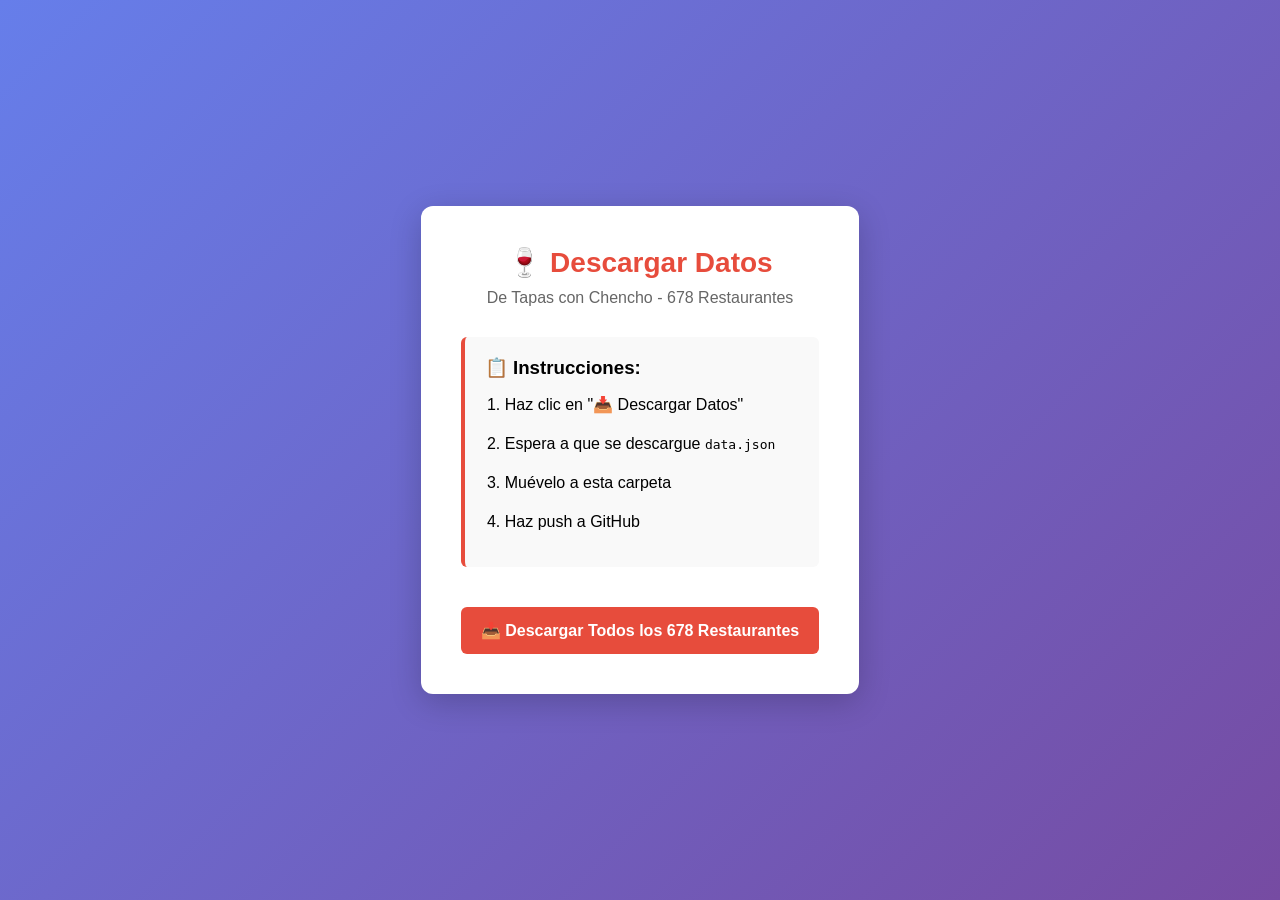
<file: data-downloader.html>
<!DOCTYPE html>
<html lang="es">
<head>
    <meta charset="UTF-8">
    <meta name="viewport" content="width=device-width, initial-scale=1.0">
    <title>Descargar Datos - De Tapas con Chencho</title>
    <style>
        * { margin: 0; padding: 0; box-sizing: border-box; }
        body {
            font-family: -apple-system, BlinkMacSystemFont, 'Segoe UI', sans-serif;
            background: linear-gradient(135deg, #667eea 0%, #764ba2 100%);
            min-height: 100vh;
            padding: 40px 20px;
            display: flex;
            align-items: center;
            justify-content: center;
        }
        .container {
            max-width: 600px;
            background: white;
            padding: 40px;
            border-radius: 12px;
            box-shadow: 0 8px 32px rgba(0,0,0,0.2);
        }
        h1 { color: #E74C3C; margin-bottom: 10px; text-align: center; font-size: 28px; }
        .subtitle { text-align: center; color: #666; margin-bottom: 30px; }
        .instructions { background: #f9f9f9; padding: 20px; border-radius: 6px; margin: 20px 0; border-left: 4px solid #E74C3C; }
        .instructions ol { margin-left: 20px; line-height: 1.8; }
        .instructions li { margin: 10px 0; }
        button {
            width: 100%;
            padding: 14px 20px;
            font-size: 16px;
            font-weight: 600;
            border: none;
            border-radius: 6px;
            cursor: pointer;
            transition: all 0.3s ease;
            background: #E74C3C;
            color: white;
            margin-top: 20px;
        }
        button:hover:not(:disabled) { background: #C0392B; transform: scale(1.02); }
        button:disabled { background: #ccc; cursor: not-allowed; transform: none; }
        .status { margin-top: 20px; padding: 15px; border-radius: 6px; text-align: center; display: none; font-weight: 500; }
        .status.loading { background: #e8f4f8; color: #0099cc; display: block; }
        .status.success { background: #e8f8f5; color: #27ae60; display: block; }
        .status.error { background: #fadbd8; color: #c0392b; display: block; }
        .stats { margin-top: 30px; display: grid; grid-template-columns: 1fr 1fr; gap: 15px; }
        .stat-box { background: #f9f9f9; padding: 20px; border-radius: 6px; text-align: center; }
        .stat-number { font-size: 32px; font-weight: bold; color: #E74C3C; }
        .stat-label { font-size: 12px; color: #666; margin-top: 8px; text-transform: uppercase; }
    </style>
</head>
<body>
    <div class="container">
        <h1>🍷 Descargar Datos</h1>
        <div class="subtitle">De Tapas con Chencho - 678 Restaurantes</div>

        <div class="instructions">
            <h3 style="margin-bottom: 12px;">📋 Instrucciones:</h3>
            <ol>
                <li>Haz clic en "📥 Descargar Datos"</li>
                <li>Espera a que se descargue <code>data.json</code></li>
                <li>Muévelo a esta carpeta</li>
                <li>Haz push a GitHub</li>
            </ol>
        </div>

        <button onclick="downloadData()">📥 Descargar Todos los 678 Restaurantes</button>

        <div id="status" class="status"></div>

        <div id="stats" class="stats" style="display: none;">
            <div class="stat-box">
                <div class="stat-number" id="totalCount">0</div>
                <div class="stat-label">Restaurantes</div>
            </div>
            <div class="stat-box">
                <div class="stat-number" id="zonesCount">0</div>
                <div class="stat-label">Zonas</div>
            </div>
            <div class="stat-box">
                <div class="stat-number" id="categoriesCount">0</div>
                <div class="stat-label">Categorías</div>
            </div>
            <div class="stat-box">
                <div class="stat-number" id="featuresCount">0</div>
                <div class="stat-label">Características</div>
            </div>
        </div>
    </div>

    <script>
        function showStatus(message, type = 'loading') {
            const status = document.getElementById('status');
            status.textContent = message;
            status.className = 'status ' + type;
        }

        async function downloadData() {
            const btn = event.target;
            btn.disabled = true;

            showStatus('⏳ Descargando datos desde detapasconchencho.es...');

            try {
                const response = await fetch('https://www.detapasconchencho.es/mapa/');
                const html = await response.text();

                const startIdx = html.indexOf('window.DTCC_MAP');
                if (startIdx === -1) throw new Error('No se encontró DTCC_MAP');

                showStatus('📊 Parseando datos...');

                const startJson = html.indexOf('{', startIdx);
                const endJson = html.indexOf('});', startJson) + 2;
                const jsonStr = html.substring(startJson, endJson);

                const mapData = JSON.parse(jsonStr);
                const restaurants = mapData.points || [];

                if (restaurants.length === 0) throw new Error('Sin restaurantes');

                const zones = new Set();
                const categories = new Set();
                const features = new Set();

                restaurants.forEach(r => {
                    if (r.zone) zones.add(r.zone);
                    if (Array.isArray(r.cuisines)) r.cuisines.forEach(c => categories.add(c));
                    if (Array.isArray(r.features)) r.features.forEach(f => features.add(f));
                });

                const finalData = {
                    points: restaurants,
                    total: restaurants.length,
                    zones: zones.size,
                    categories: categories.size,
                    features: features.size,
                    updated: new Date().toISOString()
                };

                document.getElementById('totalCount').textContent = finalData.total;
                document.getElementById('zonesCount').textContent = finalData.zones;
                document.getElementById('categoriesCount').textContent = finalData.categories;
                document.getElementById('featuresCount').textContent = finalData.features;
                document.getElementById('stats').style.display = 'grid';

                const dataStr = JSON.stringify(finalData, null, 2);
                const blob = new Blob([dataStr], { type: 'application/json' });
                const url = URL.createObjectURL(blob);
                const a = document.createElement('a');
                a.href = url;
                a.download = 'data.json';
                document.body.appendChild(a);
                a.click();
                document.body.removeChild(a);
                URL.revokeObjectURL(url);

                showStatus(`✅ ¡Descargado! ${finalData.total} restaurantes. Mueve el archivo a esta carpeta.`, 'success');

            } catch (error) {
                showStatus(`❌ Error: ${error.message}`, 'error');
                console.error(error);
            } finally {
                btn.disabled = false;
            }
        }
    </script>
</body>
</html>
</file>
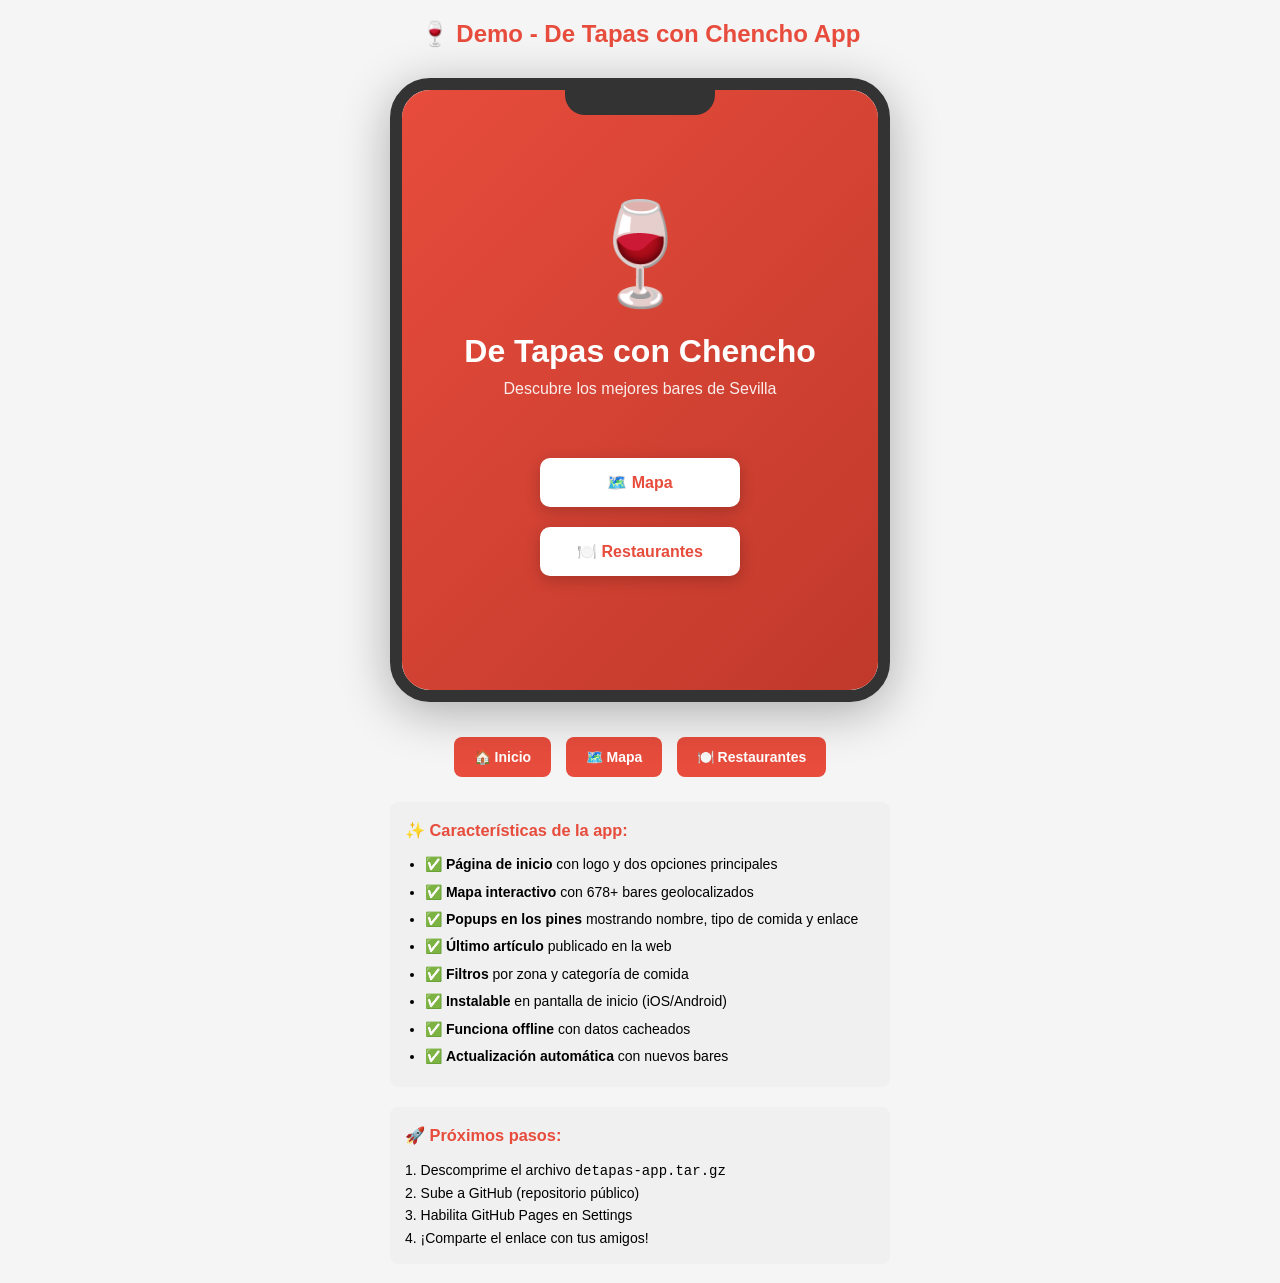
<file: demo.html>
<!DOCTYPE html>
<html lang="es">
<head>
    <meta charset="UTF-8">
    <meta name="viewport" content="width=device-width, initial-scale=1.0">
    <title>Demo - De Tapas con Chencho App</title>
    <style>
        * {
            margin: 0;
            padding: 0;
            box-sizing: border-box;
        }

        body {
            font-family: -apple-system, BlinkMacSystemFont, 'Segoe UI', Roboto, sans-serif;
            background: #f5f5f5;
            padding: 20px;
        }

        .demo-container {
            max-width: 500px;
            margin: 0 auto;
        }

        h1 {
            text-align: center;
            color: #E74C3C;
            margin-bottom: 30px;
            font-size: 24px;
        }

        .phone-frame {
            background: white;
            border: 12px solid #333;
            border-radius: 40px;
            overflow: hidden;
            box-shadow: 0 10px 50px rgba(0,0,0,0.3);
            margin-bottom: 30px;
            position: relative;
        }

        .phone-frame::before {
            content: '';
            position: absolute;
            top: 0;
            left: 50%;
            transform: translateX(-50%);
            width: 150px;
            height: 25px;
            background: #333;
            border-radius: 0 0 20px 20px;
            z-index: 10;
        }

        .screen-demo {
            width: 100%;
            height: 600px;
            display: none;
            flex-direction: column;
        }

        .screen-demo.active {
            display: flex;
        }

        /* Home Screen */
        .home-demo {
            background: linear-gradient(135deg, #E74C3C 0%, #C0392B 100%);
            justify-content: center;
            align-items: center;
            text-align: center;
            color: white;
            padding: 20px;
        }

        .logo-large {
            font-size: 100px;
            margin-bottom: 20px;
        }

        .home-demo h2 {
            font-size: 32px;
            margin-bottom: 10px;
            font-weight: bold;
        }

        .home-demo p {
            font-size: 16px;
            opacity: 0.9;
            margin-bottom: 50px;
        }

        .button-demo {
            background: white;
            color: #E74C3C;
            border: none;
            padding: 15px 30px;
            font-size: 16px;
            font-weight: 600;
            border-radius: 10px;
            margin: 10px;
            cursor: pointer;
            box-shadow: 0 4px 15px rgba(0,0,0,0.2);
            width: 200px;
        }

        /* Map Demo */
        .map-demo {
            background: linear-gradient(180deg, #87CEEB 0%, #E0F6FF 100%);
            justify-content: center;
            align-items: center;
            position: relative;
            overflow: hidden;
        }

        .map-header {
            position: absolute;
            top: 0;
            left: 0;
            right: 0;
            background: white;
            padding: 15px;
            border-bottom: 1px solid #ddd;
            display: flex;
            justify-content: space-between;
            align-items: center;
            z-index: 5;
        }

        .map-header button {
            background: none;
            border: none;
            color: #E74C3C;
            font-weight: 600;
            cursor: pointer;
            font-size: 14px;
        }

        .map-pins {
            position: absolute;
            width: 100%;
            height: 100%;
            padding-top: 60px;
        }

        .map-pin {
            position: absolute;
            font-size: 24px;
            cursor: pointer;
            filter: drop-shadow(0 2px 4px rgba(0,0,0,0.2));
        }

        .map-pin-popup {
            position: absolute;
            background: white;
            padding: 12px;
            border-radius: 8px;
            box-shadow: 0 4px 12px rgba(0,0,0,0.2);
            z-index: 10;
            width: 150px;
            font-size: 12px;
        }

        .map-pin-popup h3 {
            color: #E74C3C;
            font-size: 14px;
            margin-bottom: 4px;
        }

        .map-pin-popup p {
            color: #666;
            margin-bottom: 4px;
        }

        /* Restaurants Demo */
        .restaurants-demo {
            background: white;
            flex-direction: column;
            overflow-y: auto;
        }

        .restaurants-header {
            background: white;
            padding: 15px;
            border-bottom: 1px solid #ddd;
            display: flex;
            justify-content: space-between;
            align-items: center;
            flex-shrink: 0;
        }

        .restaurants-content {
            flex: 1;
            overflow-y: auto;
            padding: 15px;
        }

        .latest-article {
            background: #f5f5f5;
            padding: 15px;
            border-radius: 8px;
            border-left: 4px solid #F39C12;
            margin-bottom: 20px;
        }

        .latest-article h3 {
            color: #E74C3C;
            font-size: 14px;
            margin-bottom: 8px;
        }

        .latest-article p {
            font-size: 13px;
            color: #666;
            line-height: 1.5;
        }

        .filters {
            background: #f5f5f5;
            padding: 12px;
            border-radius: 8px;
            margin-bottom: 15px;
        }

        .filter-group {
            margin-bottom: 8px;
        }

        .filter-group label {
            font-size: 12px;
            font-weight: 600;
            color: #2C3E50;
            display: block;
            margin-bottom: 4px;
        }

        .filter-group select {
            width: 100%;
            padding: 8px;
            border: 1px solid #ddd;
            border-radius: 5px;
            font-size: 12px;
        }

        .restaurant-card {
            background: white;
            border: 1px solid #ddd;
            border-radius: 8px;
            padding: 12px;
            margin-bottom: 12px;
            cursor: pointer;
        }

        .restaurant-card h4 {
            color: #E74C3C;
            font-size: 14px;
            margin-bottom: 4px;
        }

        .restaurant-card .zone {
            font-size: 11px;
            color: #F39C12;
            font-weight: 600;
            margin-bottom: 4px;
        }

        .restaurant-card p {
            font-size: 12px;
            color: #666;
            margin-bottom: 6px;
        }

        .tag {
            display: inline-block;
            background: #f5f5f5;
            color: #2C3E50;
            padding: 3px 6px;
            border-radius: 3px;
            font-size: 11px;
            margin-right: 4px;
        }

        /* Controls */
        .controls {
            text-align: center;
            margin-top: 30px;
        }

        .controls button {
            background: #E74C3C;
            color: white;
            border: none;
            padding: 12px 20px;
            border-radius: 8px;
            margin: 5px;
            cursor: pointer;
            font-weight: 600;
            font-size: 14px;
        }

        .controls button:hover {
            background: #C0392B;
        }

        .info {
            background: #f0f0f0;
            padding: 15px;
            border-radius: 8px;
            margin-top: 20px;
            font-size: 14px;
            line-height: 1.6;
        }

        .info h3 {
            color: #E74C3C;
            margin-bottom: 10px;
        }

        .info ul {
            margin-left: 20px;
        }

        .info li {
            margin: 5px 0;
        }
    </style>
</head>
<body>
    <div class="demo-container">
        <h1>🍷 Demo - De Tapas con Chencho App</h1>

        <div class="phone-frame">
            <!-- HOME SCREEN -->
            <div class="screen-demo active home-demo" id="homeScreen">
                <div class="logo-large">🍷</div>
                <h2>De Tapas con Chencho</h2>
                <p>Descubre los mejores bares de Sevilla</p>
                <button class="button-demo" onclick="goDemo('mapScreen')">🗺️ Mapa</button>
                <button class="button-demo" onclick="goDemo('restaurantsScreen')">🍽️ Restaurantes</button>
            </div>

            <!-- MAP SCREEN -->
            <div class="screen-demo map-demo" id="mapScreen">
                <div class="map-header">
                    <button onclick="goDemo('homeScreen')">← Atrás</button>
                    <h3 style="flex: 1; text-align: center; color: #2C3E50; font-size: 18px;">Mapa de Bares</h3>
                    <div></div>
                </div>
                <div class="map-pins">
                    <div class="map-pin" style="left: 20%; top: 30%;">📍</div>
                    <div class="map-pin" style="left: 50%; top: 50%;">📍</div>
                    <div class="map-pin" style="left: 80%; top: 70%;">📍</div>
                    <div class="map-pin-popup" style="left: 35%; top: 35%; display: block;">
                        <h3>La Reme Tapas</h3>
                        <p><strong>Tapas</strong></p>
                        <p>Los Remedios</p>
                    </div>
                </div>
            </div>

            <!-- RESTAURANTS SCREEN -->
            <div class="screen-demo restaurants-demo" id="restaurantsScreen">
                <div class="restaurants-header">
                    <button onclick="goDemo('homeScreen')">← Atrás</button>
                    <h3 style="flex: 1; text-align: center; color: #2C3E50; font-size: 18px;">Restaurantes</h3>
                    <div></div>
                </div>
                <div class="restaurants-content">
                    <div class="latest-article">
                        <h3>📰 Última publicación</h3>
                        <h4>La Reme Tapas y Picoteo</h4>
                        <p>Calle Asunción 45, 41011 Sevilla. No todas las revoluciones miran hacia delante...</p>
                    </div>

                    <div class="filters">
                        <div class="filter-group">
                            <label>Zona:</label>
                            <select>
                                <option>Todas las zonas</option>
                                <option>Sevilla (Alameda)</option>
                                <option>Sevilla (Aljarafe)</option>
                                <option>Sevilla (Arenal)</option>
                                <option>Sevilla (Bellavista-La Palmera)</option>
                                <option>Sevilla (Centro)</option>
                                <option>Sevilla (Cerro-Amate)</option>
                                <option>Sevilla (El Porvenir)</option>
                                <option>Sevilla (Este-Alcosa-Torreblanca)</option>
                                <option>Sevilla (Los Bermejales)</option>
                                <option>Sevilla (Los Remedios)</option>
                                <option>Sevilla (Macarena)</option>
                                <option>Sevilla (Montequinto)</option>
                                <option>Sevilla (Nervion)</option>
                                <option>Sevilla (Santa Clara)</option>
                                <option>Sevilla (Sevilla Este)</option>
                                <option>Sevilla (Triana)</option>
                                <option>Sevilla Heliópolis</option>
                                <option>Sevilla Norte</option>
                            </select>
                        </div>
                        <div class="filter-group">
                            <label>Categoría:</label>
                            <select>
                                <option>Todas las categorías</option>
                                <option>Asiática</option>
                                <option>Cocina americana</option>
                                <option>Cocina creativa y de autor</option>
                                <option>Cocina internacional</option>
                                <option>Cocina mediterránea</option>
                                <option>Cocina tradicional</option>
                                <option>Italiana</option>
                                <option>Japonesa</option>
                                <option>Mexicana y latinoamericana</option>
                                <option>Peruana</option>
                                <option>Tapas y cocina sevillana</option>
                                <option>Vegana y vegetariana</option>
                            </select>
                        </div>
                    </div>

                    <div class="restaurant-card">
                        <h4>La Reme Tapas y Picoteo</h4>
                        <div class="zone">Sevilla (Los Remedios)</div>
                        <p>Calle Asunción 45, 41011 Sevilla</p>
                        <div><span class="tag">Tapas</span><span class="tag">Sevillana</span></div>
                    </div>

                    <div class="restaurant-card">
                        <h4>Kani-San Hungry Omakase</h4>
                        <div class="zone">Sevilla (Centro)</div>
                        <p>Calle Harinas 21, 41002 Sevilla</p>
                        <div><span class="tag">Japonesa</span><span class="tag">Sushi</span></div>
                    </div>

                    <div class="restaurant-card">
                        <h4>Café la Raza</h4>
                        <div class="zone">Sevilla (Centro)</div>
                        <p>Avenida Isabel la Católica, s/n</p>
                        <div><span class="tag">Tradicional</span><span class="tag">Café</span></div>
                    </div>

                    <div class="restaurant-card">
                        <h4>Moraleja Sevilla</h4>
                        <div class="zone">Sevilla (Nervión)</div>
                        <p>Plaza Pintor Amalio García del Moral, 10</p>
                        <div><span class="tag">Tapas</span><span class="tag">Sevillana</span></div>
                    </div>

                    <div class="restaurant-card">
                        <h4>Eslabón Perdido</h4>
                        <div class="zone">Sevilla (Triana)</div>
                        <p>Calle Betis, 45</p>
                        <div><span class="tag">Pescados y mariscos</span><span class="tag">Espetos</span></div>
                    </div>

                    <div class="restaurant-card">
                        <h4>Casa Lucio</h4>
                        <div class="zone">Sevilla (Macarena)</div>
                        <p>Calle Feria, 123</p>
                        <div><span class="tag">Cocina tradicional</span><span class="tag">Salmorejo</span></div>
                    </div>

                    <div class="restaurant-card">
                        <h4>La Azotea de Sevilla</h4>
                        <div class="zone">Sevilla (Los Remedios)</div>
                        <p>Avenida Isabel la Católica, 2</p>
                        <div><span class="tag">Cocina creativa</span><span class="tag">Terraza</span></div>
                    </div>
                </div>
            </div>
        </div>

        <div class="controls">
            <button onclick="goDemo('homeScreen')">🏠 Inicio</button>
            <button onclick="goDemo('mapScreen')">🗺️ Mapa</button>
            <button onclick="goDemo('restaurantsScreen')">🍽️ Restaurantes</button>
        </div>

        <div class="info">
            <h3>✨ Características de la app:</h3>
            <ul>
                <li>✅ <strong>Página de inicio</strong> con logo y dos opciones principales</li>
                <li>✅ <strong>Mapa interactivo</strong> con 678+ bares geolocalizados</li>
                <li>✅ <strong>Popups en los pines</strong> mostrando nombre, tipo de comida y enlace</li>
                <li>✅ <strong>Último artículo</strong> publicado en la web</li>
                <li>✅ <strong>Filtros</strong> por zona y categoría de comida</li>
                <li>✅ <strong>Instalable</strong> en pantalla de inicio (iOS/Android)</li>
                <li>✅ <strong>Funciona offline</strong> con datos cacheados</li>
                <li>✅ <strong>Actualización automática</strong> con nuevos bares</li>
            </ul>
        </div>

        <div class="info">
            <h3>🚀 Próximos pasos:</h3>
            <p>1. Descomprime el archivo <code>detapas-app.tar.gz</code></p>
            <p>2. Sube a GitHub (repositorio público)</p>
            <p>3. Habilita GitHub Pages en Settings</p>
            <p>4. ¡Comparte el enlace con tus amigos!</p>
        </div>
    </div>

    <script>
        function goDemo(screenId) {
            document.querySelectorAll('.screen-demo').forEach(s => s.classList.remove('active'));
            document.getElementById(screenId).classList.add('active');
        }
    </script>
</body>
</html>
</file>
